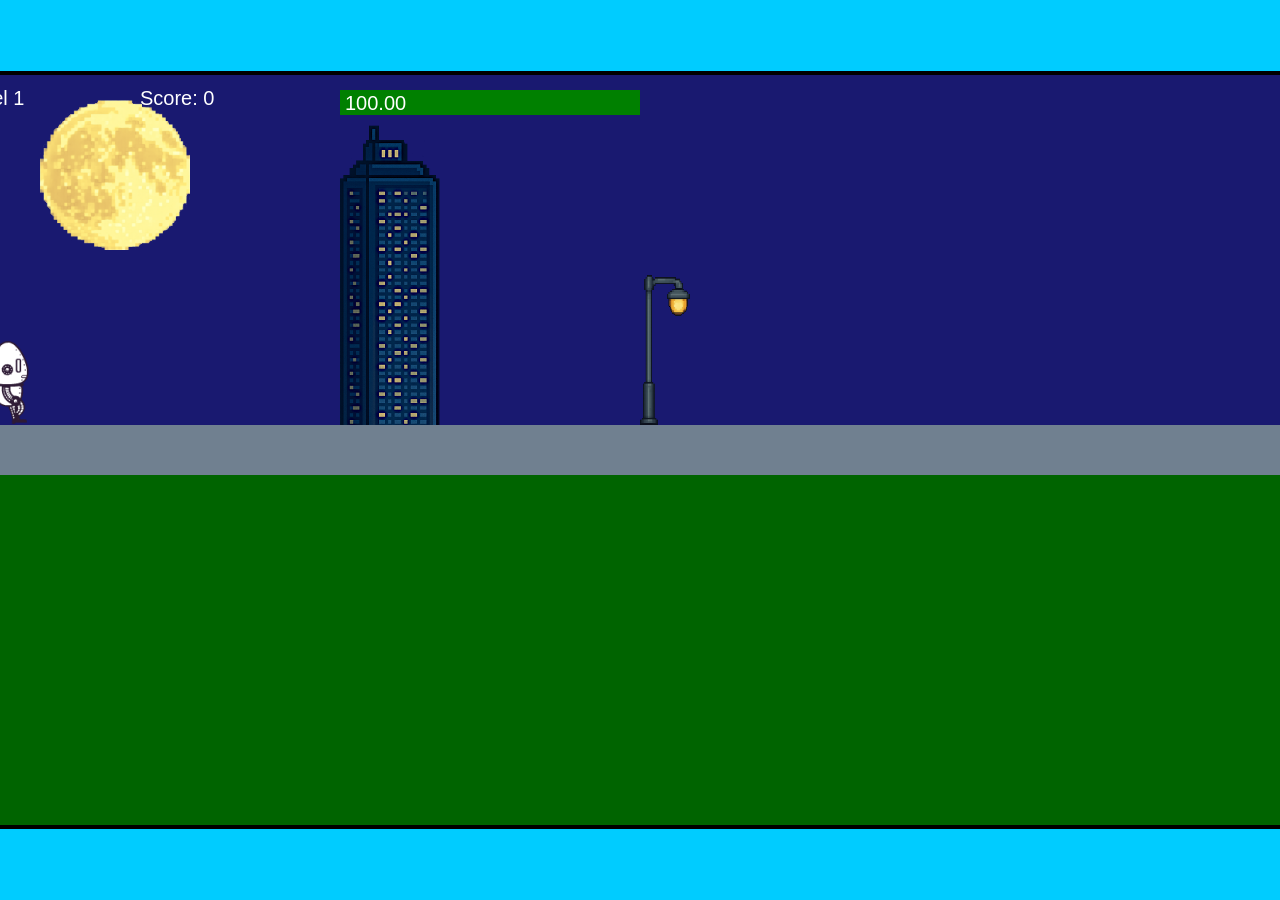
<file: fsd-projects/runtime/index.html>
<!DOCTYPE html>
<html lang="en">
  <head>
    <meta charset="UTF-8" />
    <meta name="viewport" content="width=device-width, initial-scale=1.0" />
    <title>Runtime Neo</title>
    <link rel="stylesheet" href="runtime.css" />
    <script src="https://code.jquery.com/jquery-3.1.0.js"></script>
    <script src="setup.js"></script>
    <script src="levels.js"></script>
    <script src="scenery.js"></script>
    <script src="student.js"></script>
    <script src="main.js"></script>
  </head>
  <body id="body">
    <canvas id="gameCanvas" width="1400" height="750"></canvas>
    <img id="player" src="images/halle.png" />
    <img id="projectile" src="images/projectile.png" />
    <img id="basicPlatform" src="images/interactable/basicPlatform.png" />
    <img id="spikes" src="images/interactable/spikes.png" />
    <img id="bug" src="images/interactable/bug.png" />
    <img id="healthUp" src="images/interactable/healthUp.png" />
    <img id="flag" src="images/interactable/flag.png" />
    <img id="moon" src="images/backgrounds/moon.png" />
    <img id="building" src="images/backgrounds/building.png" />
    <img id="lamp" src="images/backgrounds/lamp.png" />
  </body>
</html>
</file>
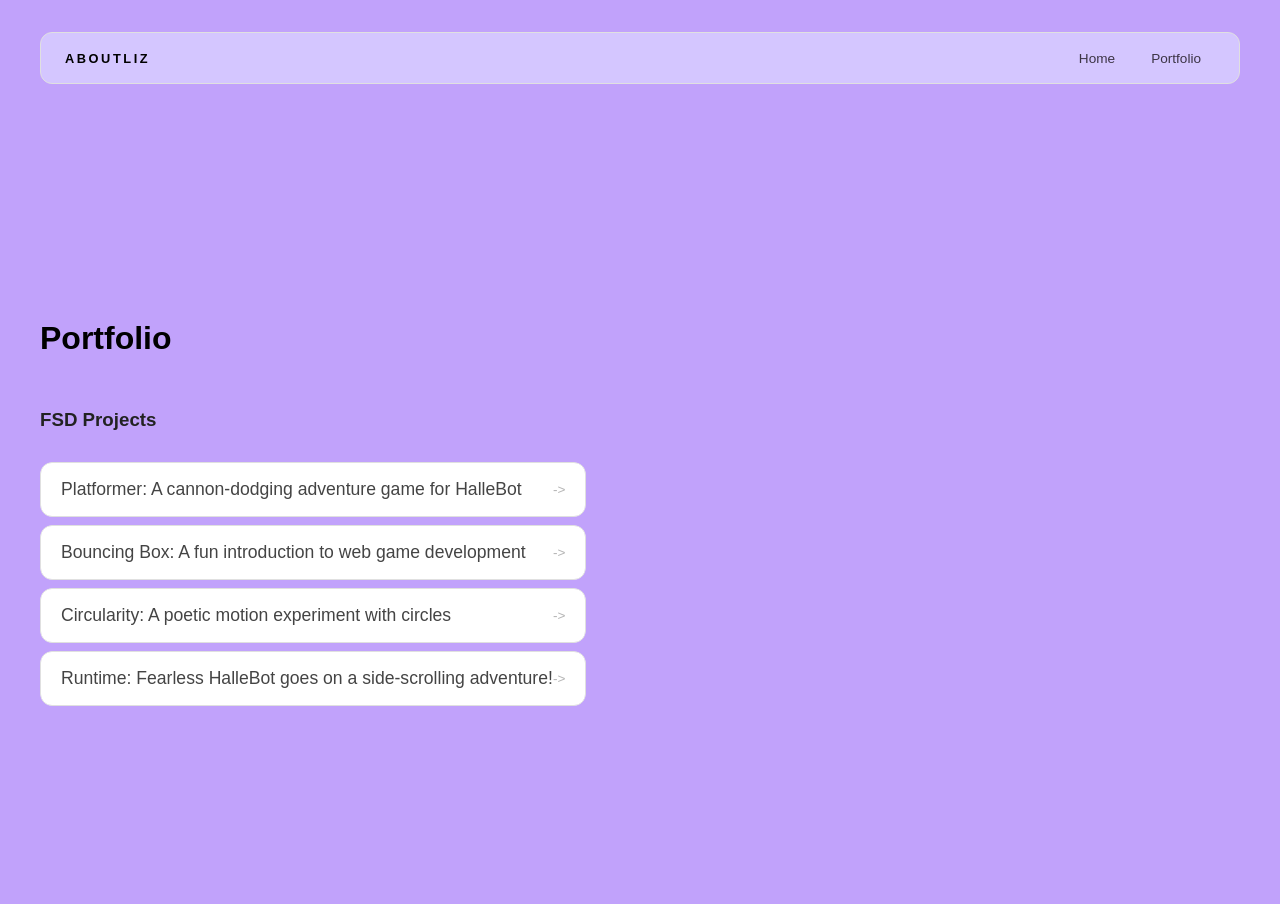
<file: portfolio.html>
<!DOCTYPE html>
<html>
  <head>
    <title>Lizette's Website</title>
    <link rel="stylesheet" href="style.css" />
  </head>

  <body>
    <!--All content goes here-->
    <div id="all-contents">
      <nav>
        <h1>AboutLiz</h1>
        <ul id="nav-ul">
          <li class="nav-li">
            <a href="index.html">Home</a>
          </li>
          <li class="nav-li">
            <a href="portfolio.html">Portfolio</a>
          </li>
        </ul>
      </nav>

      <main>
        <div class="content">
          <h1>Portfolio</h1>
          <h3>FSD Projects</h3>
          <ul id="portfolio">
            <li>
              <a href="fsd-projects/platformer/">Platformer: A cannon-dodging adventure game for HalleBot</a>
            </li>
            <li>
              <a href="fsd-projects/bouncing-box/">Bouncing Box: A fun introduction to web game development</a>
            </li>
            <li>
              <a href="fsd-projects/circularity/">Circularity: A poetic motion experiment with circles</a>
            </li>
            <li>
              <a href="fsd-projects/runtime/">Runtime: Fearless HalleBot goes on a side-scrolling adventure!</a>
            </li>
          </ul>

          <!--ASD Projects will go here-->

        </div>
      </main>
    </div>
  </body>
</html>
</file>
<file: fsd-projects/runtime/runtime.css>
/* runtime.css */
/* Styles for Runtime Neo auto-runner game */

img {
  display: none;
}

#gameCanvas {
  position: absolute;
  border: 4px solid #000;
  top: 50%;
  left: 50%;
  transform: translate(-50%, -50%);
}

body {
  margin: 0;
  background-color: #00ccff;
  font-family: Arial, sans-serif;
  text-align: center;
  overflow: hidden;
}
</file>
<file: style.css>
* {
  box-sizing: border-box;
}

body {
  margin: 0;
  background: #c1a2fb;
  color: #222;
  font-family: "Helvetica Neue", Arial, sans-serif;
}

#all-contents {
  max-width: 1500px;
  min-height: 100vh;
  margin: 0 auto;
  padding: 32px 40px;
}

main {
  display: grid;
  grid-template-columns: minmax(220px, 1 fr) minmax(420px, 1.6fr);
  align-items: center;
  min-height: calc(100vh - 160px);
  gap: clamp(32px, 5vw, 80px);
}

.sidebar {
  width: 100%;
}

.content {
  display: flex;
  flex-direction: column;
  align-items: flex-start;
  gap: 12px;
}

h2 {
  margin: 0;
  font-size: clamp(4rem, 10vw, 7rem);
  line-height: 0.9;
  font-weight: 900;
  letter-spacing: -0.04em;
  text-transform: uppercase;
  color: #653694; /* bright accent */
}

.content > p {
  margin: 0;
  color: #fff;
  font-size: 0.9rem;
  text-transform: uppercase;
  letter-spacing: 0.15em;
  line-height: 1.4;
}

#interests {
  margin-top: 32px;
  width: 100%;
}

#interests h3 {
  margin: 0 0 12px;
  font-size: 0.75rem;
  font-weight: 700;
  text-transform: uppercase;
  letter-spacing: 0.2em;
  color: #000;
}

#interests ul {
  list-style: none;
  margin: 0;
  padding: 0;
  display: flex;
  flex-wrap: wrap;
  gap: 8px;
}

#interests li {
  color: #3c3445;
  font-size: 1rem;
  font-weight: 600;
  padding: 10px 20px;
  background: #d4c6ff;
  border: 1px solid #ddd;
  border-radius: 100px;
  transition:
    background 0.25s ease,
    color 0.25s ease,
    transform 0.25s ease;
  cursor: default;
}

#interests li:hover {
  background: #000;
  color: #d0acfc;
  border-color: #000;
  transform: translateY(-2px);
}

.sidebar-img {
  width: 300%;
  max-width: 200px;
  aspect-ratio: 3/4;
  object-fit: cover;
  display: block;
  border-radius: 24px;
  filter: grayscale(100%);
  box-shadow: 0 8px 30px rgba(0,0,0,0.12);
  transition:
    filter 0.4s ease,
    transform 0.4s ease,
    box-shadow 0.4s ease;
}

.sidebar-img:hover {
  filter: grayscale(0%);
  transform: translateY(-4px);
  box-shadow: 0 16px 40px rgba(0,0,0,0.18);
}

nav {
  display: flex;
  justify-content: space-between;
  align-items: center;
  margin-bottom: 48px;
  padding: 16px 24px;
  background: #d4c6ff;
  border: 1px solid #e0e0e0;
  border-radius: 12px;
}

nav h1 {
  margin: 0;
  font-size: 0.8rem;
  font-weight: 700;
  text-transform: uppercase;
  letter-spacing: 0.2em;
  color: #000;
}

#nav-ul {
  list-style: none;
  display: flex;
  gap: 8px;
  margin: 0;
  padding: 0;
}

.nav-li a {
  color: #3c3445;
  text-decoration: none;
  font-size: 0.85rem;
  font-weight: 500;
  padding: 6px 14px;
  border-radius: 8px;
  transition:
    background 0.25s ease,
    color 0.25s ease;
}

.nav-li a:hover {
  background: #000;
  color: #fff;
}


/* Portfolio styles */
.content h1 {
  color: black;
}

#portfolio {
  list-style: none;
  margin: 0;
  padding: 0;
  width: 100;
  display: flex;
  flex-direction: column;
  gap: 8px;
}

#portfolio li {
  border-radius: 12px;
  overflow: hidden;
}

#portfolio a {
  display: flex;
  justify-content: space-between;
  align-items: center;
  text-decoration: none;
  color: #444;
  padding: 16px 20px;
  font-size: 1.1rem;
  font-weight: 500;
  background: #fff;
  border: 1px solid #e0e0e0;
  border-radius: 12px;
  transition: background 0.25s ease, color 0.25s ease, transform 0.25s ease;
}

#portfolio a:hover {
  background: #000;
  color: #fff;
  transform: translateX(4px);
}

#portfolio a::after {
  content: "->";
  font-size: 0.85rem;
  opacity: 0.4;
  transition: opacity 0.25s ease;
  white-space: nowrap;
}

#portfolio a:hover::after {
  opacity: 1;
}

/* responsive web design */
@media screen and (min-width: 120px) and (max-width: 1080px) {
main {
height: 100ch;
zoom: 1.5;
display: grid;
}

h1 {
  font-size: 44px;
}

h2 {
  font-size: 42px;
}

h3 {
  font-size: 36px;
}

#all-contents {
  height: 100ch;
  margin: none;
}

a {
  font-size: 42px;
}

.sidebar {
  margin-right: 0px;
  justify-content: center;
  align-items: center;
}

.sidebar-img {
  width: 100%
}

p, li {
  font-size: 24px;
}

.content {
  align-content: center;
  justify-content: center;
}
}
</file>
